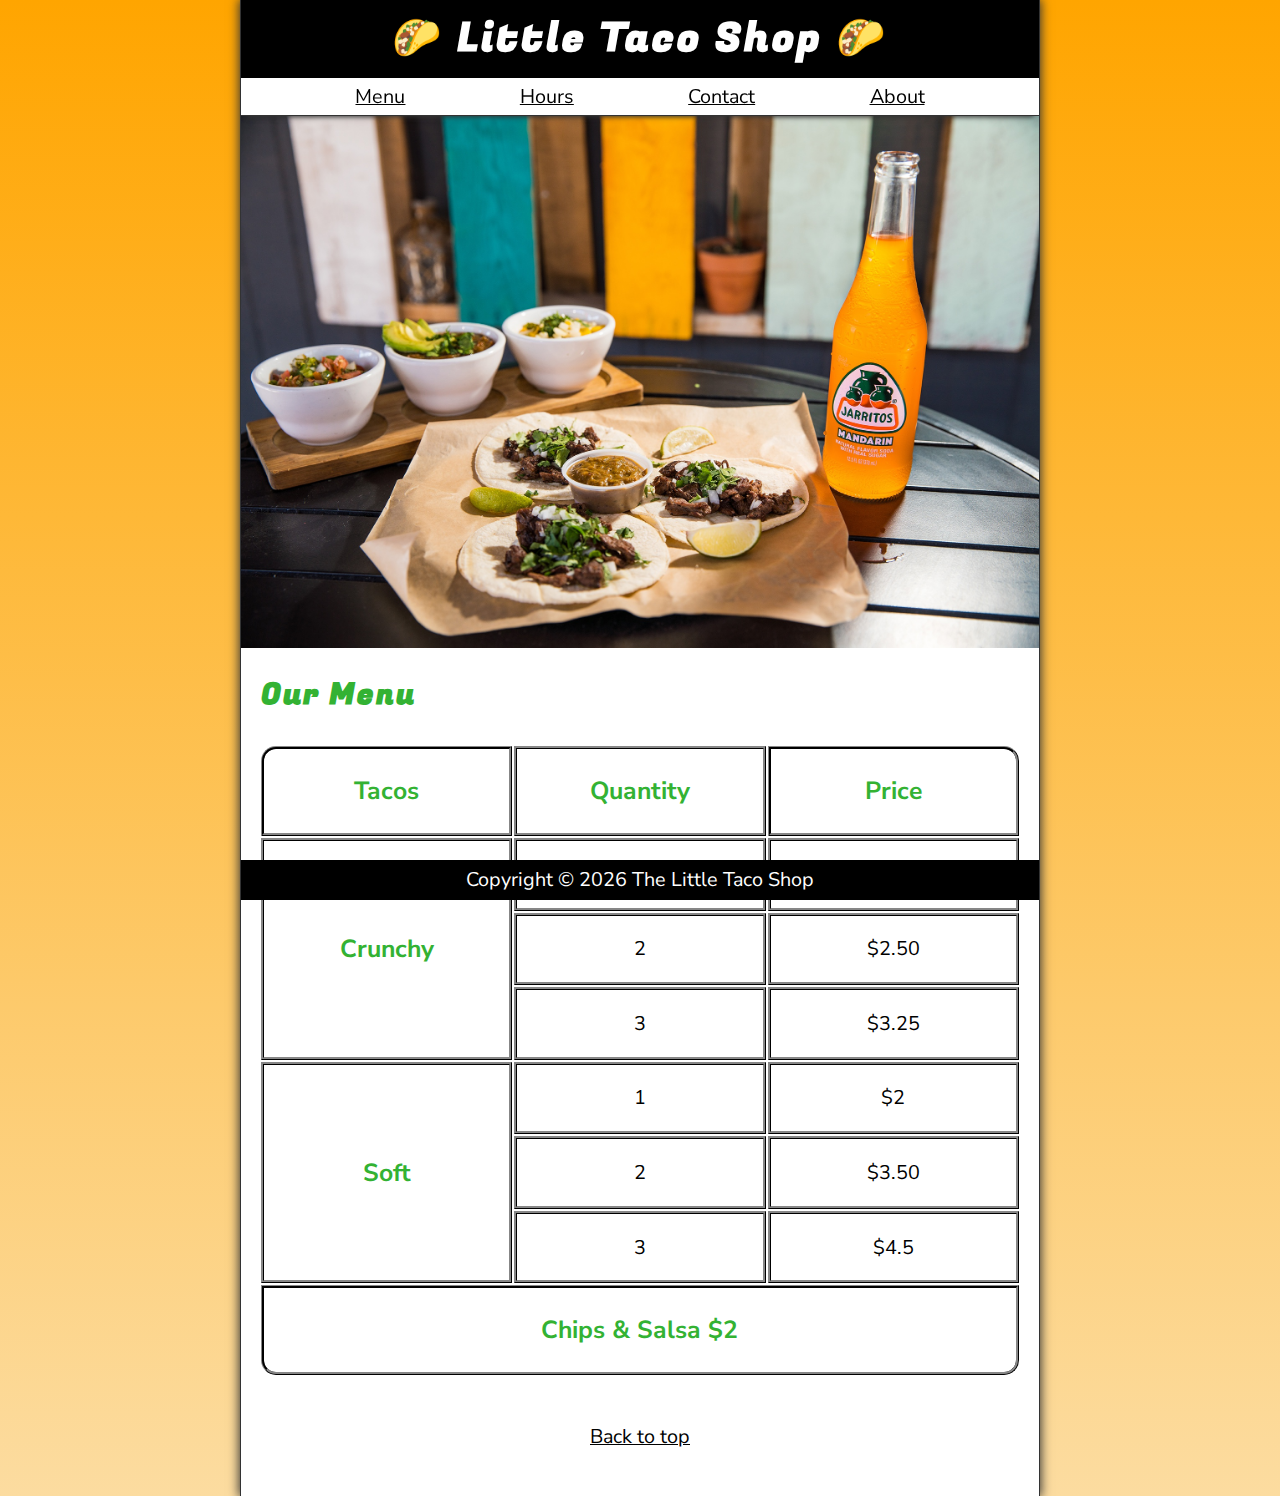
<file: index.html>
<!DOCTYPE html>
<html lang="en">

<head>
    <meta charset="UTF-8">
    <meta name="author" content="Natraj">
    <meta name="viewport" content="width=device-width, initial-scale=1.0">
    <meta http-equiv="X-UA-Compatible" content="IE=edge">
    <meta name="description" content="The offcial website for the Little Taco Shop">
    <title>The Little Taco Shop</title>
    <link rel="shortcut icon" href="favicon.ico" type="image/x-icon">
    <link rel="stylesheet" href="./css/style.css">
    <script src="js/script.js" defer></script>
</head>

<body>
    <header class="header">
        <h1 class="header__h1">Little Taco Shop</h1>
        <nav class="header__nav">
            <ul class="header__ul">
                <li><a href="#menu">Menu</a></li>
                <li><a href="/hours.html">Hours</a></li>
                <li><a href="/contact.html">Contact</a></li>
                <li><a href="/about.html">About</a></li>
            </ul>
        </nav>
    </header>
    <section class="hero">
        <h2 class="hero__h2">Welcome!</h2>
        <figure>
            <img src="./img/tacos _and_drink_1908_1273.jpg" alt="Tacos and Drink" title="We love Tacos" width="1908"
                height="1273">
            <figcaption class="offscreen">Tacos and a Drink</figcaption>
        </figure>
    </section>
    <main class="main">
        <article id="menu" class="main__article menu">
            <h2 class="menu__h2">Our Menu</h2>
            <table class="menu__container">
                <caption class="offscreen">Our Tacos</caption>
                <thead>
                    <tr>
                        <th class="menu__header" scope="col">Tacos</th>
                        <th class="menu__header" scope="col">Quantity</th>
                        <th class="menu__header" scope="col">Price</th>
                    </tr>
                </thead>
                <tbody>
                    <tr>
                        <th scope="row" rowspan="3" class="menu__header menu__cr">Crunchy</th>
                        <td class="menu__item">1</td>
                        <td class="menu__item">$1.50</td>
                    </tr>
                    <tr>
                        <td class="menu__item">2</td>
                        <td class="menu__item">$2.50</td>
                    </tr>
                    <tr>
                        <td class="menu__item">3</td>
                        <td class="menu__item">$3.25</td>
                    </tr>
                    <tr>
                        <th scope="row" rowspan="3" class="menu__header menu__sf">Soft</th>
                        <td class="menu__item">1</td>
                        <td class="menu__item">$2</td>
                    </tr>
                    <tr>
                        <td class="menu__item">2</td>
                        <td class="menu__item">$3.50</td>
                    </tr>
                    <tr>
                        <td class="menu__item">3</td>
                        <td class="menu__item">$4.5</td>
                    </tr>
                </tbody>
                <tfoot>
                    <tr>
                        <td colspan="3" class="menu__item menu__cs">Chips &amp; Salsa $2</td>
                    </tr>
                </tfoot>
            </table>
            <br>
            <p class="center">
                <a href="#">Back to top</a>
            </p>
        </article>
    </main>
    <footer class="footer">
        <p>
            <span class="nowrap">Copyright &copy; <time id="year"></time></span>
            <span class="nowrap">The Little Taco Shop</span>
        </p>
    </footer>
</body>

</html>
</file>
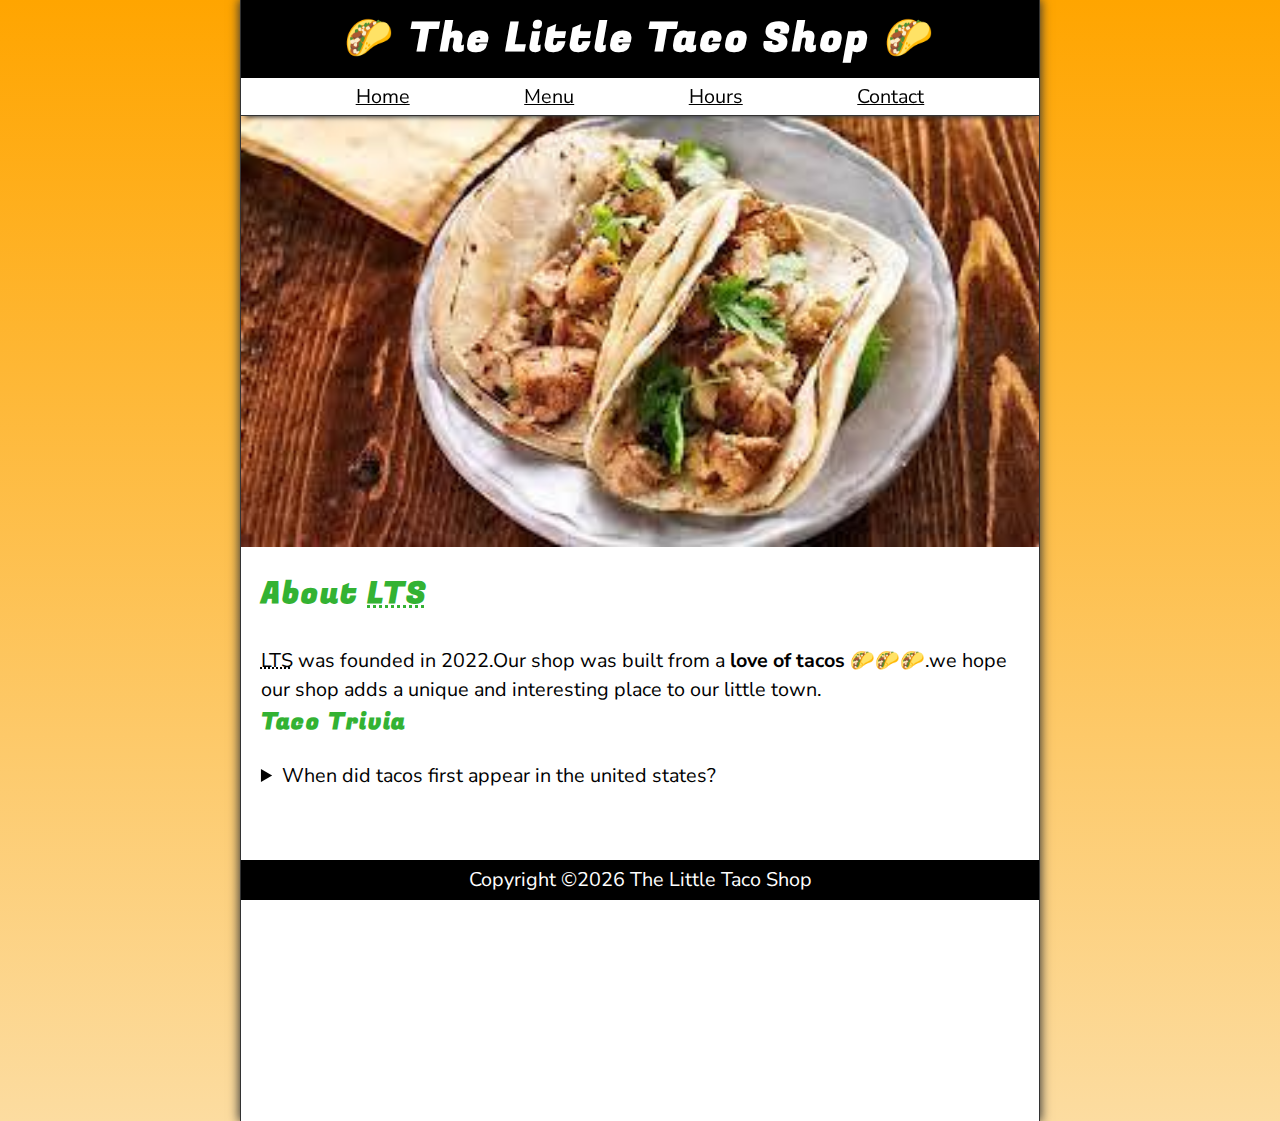
<file: about.html>
<!DOCTYPE html>
<html lang="en">

<head>
    <meta charset="UTF-8">
    <meta name="author" content="Natraj">
    <meta name="viewport" content="width=device-width, initial-scale=1.0">
    <meta http-equiv="X-UA-Compatible" content="IE=edge">
    <meta name="description" content="About the Little Taco Shop">
    <title>About LTS</title>
    <link rel="shortcut icon" href="favicon.ico" type="image/x-icon">
    <link rel="stylesheet" href="./css/style.css">
    <script src="js/script.js" defer></script>
</head>

<body>
    <header class="header">
        <h1 class="header__h1">The Little Taco Shop</h1>
        <nav class="header__nav">
            <ul class="header__ul">
                <li><a href="/">Home</a></li>
                <li><a href="/#menu">Menu</a></li>
                <li><a href="/hours.html">Hours</a></li>
                <li><a href="/contact.html">Contact</a></li>
            </ul>
        </nav>
    </header>
    <section>
        <figure>
            <img src="./img/taos_delicioso_1200_650.jpg" alt="Tacos Delicioso" title="Tacos Delicioso" width="1200"
                height="650">
            <figcaption class="offscreen">Try this delicious tacos</figcaption>
        </figure>
    </section>
    <main class="main">
        <article id="about" class="main__article
         about">
            <h2>About <abbr title="The Little Taco Shop">LTS</abbr></h2>
            <p><abbr title="The Little Taco Shop">LTS</abbr> was founded in <time datetime="2022">2022</time>.Our shop
                was built from a <strong>love of tacos</strong> 🌮🌮🌮.we hope our shop adds a unique and interesting
                place to our little town.
            </p>
            <aside class="about__trivia">
                <h3>Taco Trivia</h3>
            </aside>
            <details>
                <summary>When did tacos first appear in the united states?</summary>
                <p class="about__trivia-answer">Jefferey M. Pilcher, taco historian and professor of history at the
                    University of Minnesota, says the
                    earliest mention of tacos in the united states are in a newspaper from <time
                        datetime="1905">1905</time>. (Source: <cite><a
                            href="https://www.smithsonianmag.com/arts-culture/where-did-the-taco-come-from-81228162/">Smithsonian
                            Magazinee</a></cite>)
                </p>
            </details>
        </article>
    </main>
    <footer class="footer">
        <p>
            <span class="nowrap">Copyright &copy;<time id="year"></time></span></span>
            <span class="nowrap">The Little Taco Shop</span>
        </p>
    </footer>
</body>

</html>
</file>
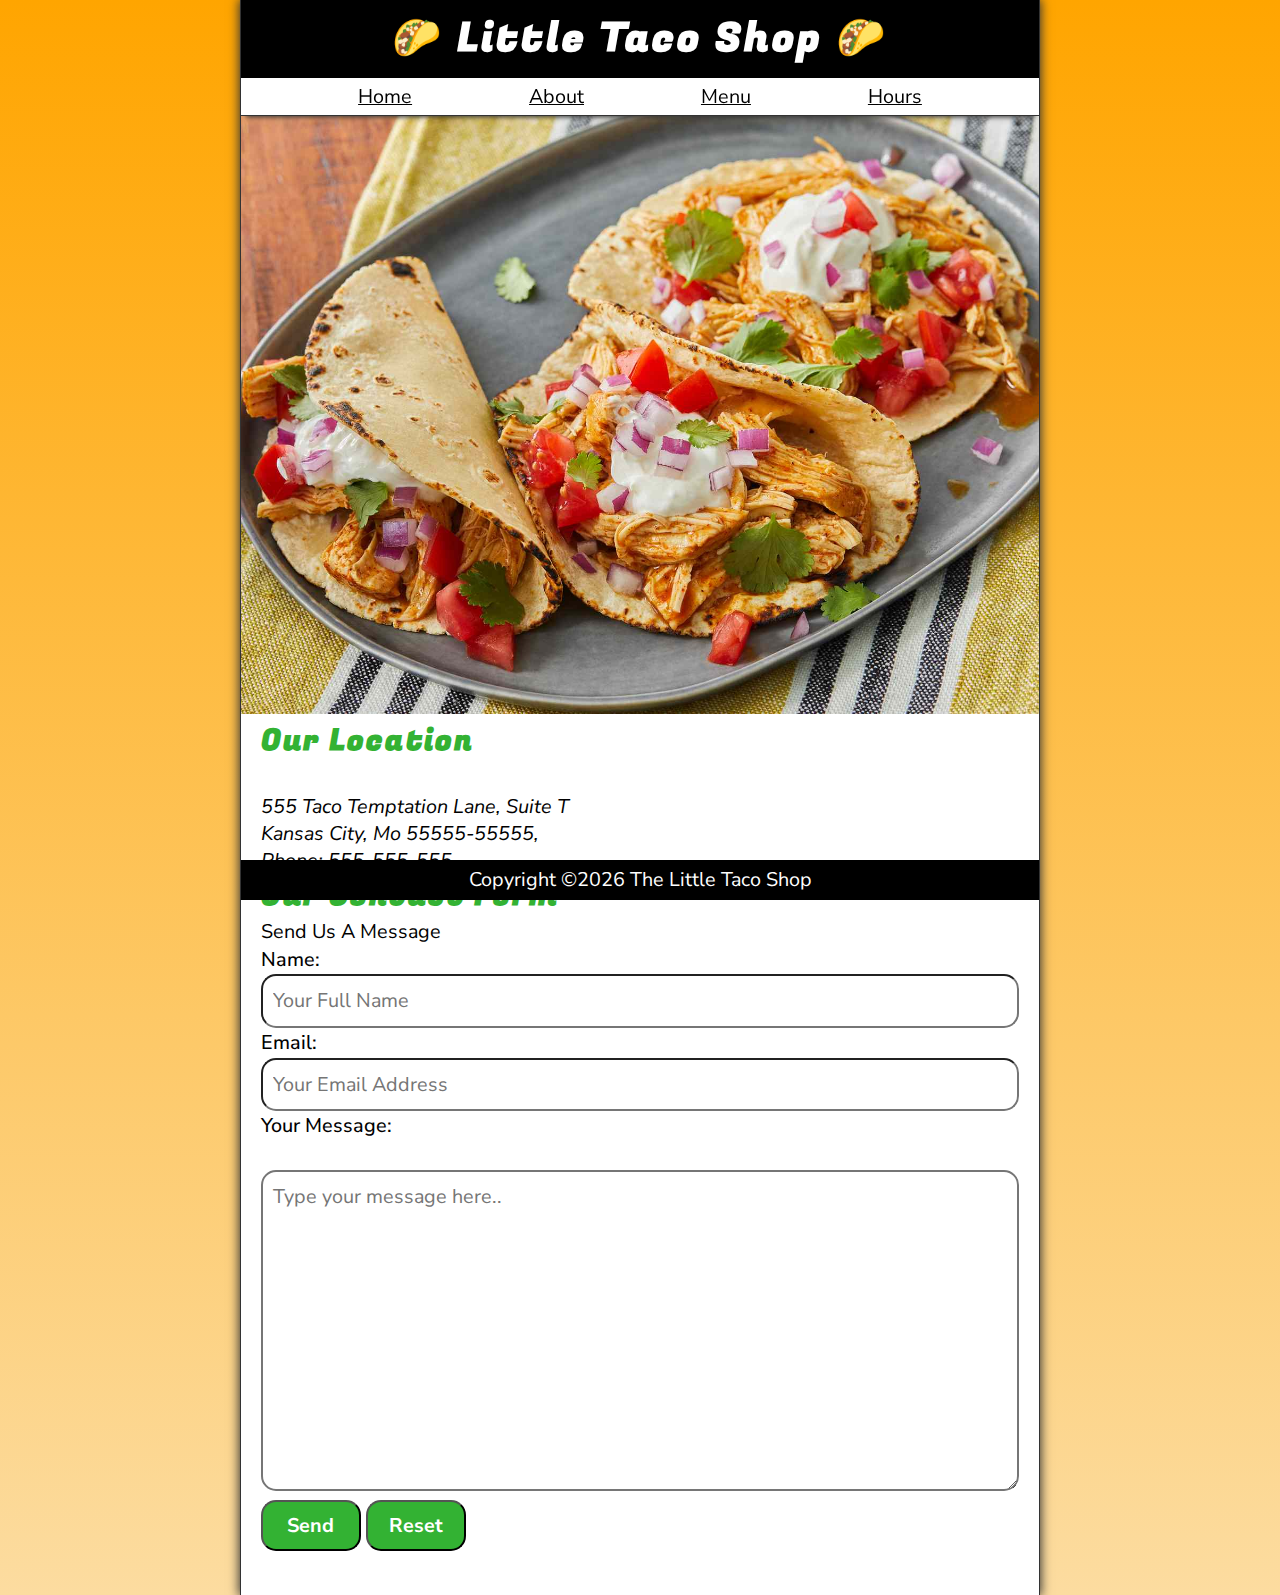
<file: contact.html>
<!DOCTYPE html>
<html lang="en">

<head>
    <meta charset="UTF-8">
    <meta name="author" content="Natraj">
    <meta name="viewport" content="width=device-width, initial-scale=1.0">
    <meta http-equiv="X-UA-Compatible" content="IE=edge">

    <meta name="description" content="Contact information for the Little Taco Shop">
    <title>The Little Taco Shop</title>
    <link rel="shortcut icon" href="favicon.ico" type="image/x-icon">
    <link rel="stylesheet" href="/css/style.css">
    <script src="js/script.js" defer></script>
</head>

<body>
    <header class="header">
        <h1 class="header__h1">Little Taco Shop</h1>
        <nav class="header__nav">
            <ul class="header__ul">
                <li><a href="/">Home</a></li>
                <li><a href="/about.html">About</a></li>
                <li><a href="/#menu">Menu</a></li>
                <li><a href="/hours.html">Hours</a></li>
            </ul>
        </nav>
    </header>
    <section>
        <figure>
            <img src="./img/tacos_close_up_1500_1125.jpg" alt="Little Taco close up image" title="We love Tacos"
                width="1500" height="1125">
            <figcaption class="offscreen">Tacos and a Drink</figcaption>
        </figure>
    </section>
    <main class="main">
        <aricle class="main__article">
            <h2>Our Location</h2>
            <address>
                555 Taco Temptation Lane, Suite T <br>
                Kansas City, Mo 55555-55555,<br>
                Phone: <a href="tel:+5555555555">555-555-555</a>
            </address>
        </aricle>
        <aricle class="main__article contact">
            <h2 class="contact__h2">Our Contact Form</h2>
            <form action="https://httpbin.org/get" class="contact__form">
                <fieldset class="contact__fieldset">
                    <legend>Send Us A Message</legend>
                    <p class="contact__p">
                        <label class="contact__label" for="name">Name:</label>
                        <input class="contact__input" type="text" name="name" id="name" placeholder="Your Full Name">
                    </p>
                    <p class="contact__p">
                        <label class="contact__label" for="email">Email:</label>
                        <input class="contact__input" type="email" name="email" id="email"
                            placeholder="Your Email Address" required>
                    </p>
                    <p class="contact__p">
                        <label class="contact__label" for="message">Your Message:</label>
                        <br>
                        <textarea class="contact__textarea" name="message" id="message"
                            placeholder="Type your message here.." cols="30" rows="10"></textarea>
                    </p>
                </fieldset>
                <button class="contact__button" type="submit">Send</button>
                <button class="contact__button" type="reset">Reset</button>
            </form>
        </aricle>
    </main>
    <footer class="footer">
        <p>
            <span class="nowrap">Copyright &copy;<time id="year"></time></span></span>
            <span class="nowrap">The Little Taco Shop</span>
        </p>
    </footer>
</body>

</html>
</file>
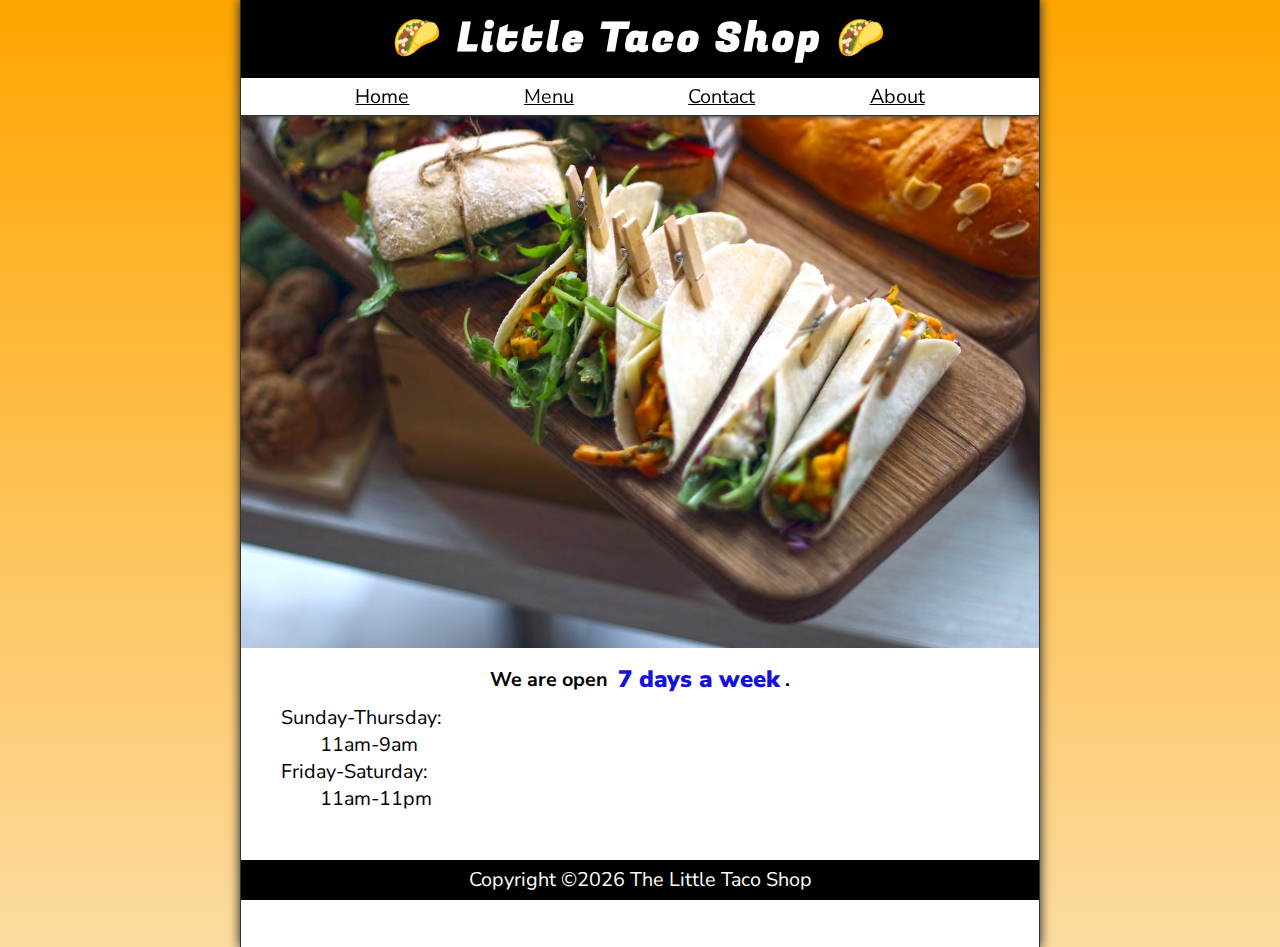
<file: hours.html>
<!DOCTYPE html>
<html lang="en">

<head>
    <meta charset="UTF-8">
    <meta name="author" content="Natraj">
    <meta name="viewport" content="width=device-width, initial-scale=1.0">
    <meta http-equiv="X-UA-Compatible" content="IE=edge">
    <meta name="description" content="Store Hours for the Little Taco Shop">
    <title>The Little Taco Shop</title>
    <link rel="shortcut icon" href="favicon.ico" type="image/x-icon">
    <link rel="stylesheet" href="./css/style.css">
    <script src="js/script.js" defer></script>
</head>

<body>
    <header class="header">
        <h1 class="header__h1">Little Taco Shop</h1>
        <nav class="header__nav">
            <ul class="header__ul">
                <li><a href="/">Home</a></li>
                <li><a href="/#menu">Menu</a></li>
                <li><a href="/contact.html">Contact</a></li>
                <li><a href="/about.html">About </a></li>
            </ul>
        </nav>
    </header>
    <section class="hero">
        <figure>
            <img src="./img/tacos_tray_1125_750.jpeg" alt="A tray of Tasty Tacos" title="We love trays of Tacos"
                width="1125" height="750">
            <figcaption class="offscreen">A Tray of Tacos</figcaption>
        </figure>
    </section>
    <main class="main">
        <aricle class="main__article">
            <h4>We are open <span>7 days a week</span>.</h4>
            <dl class="hours__list">
                <dt class="hours__term">Sunday-Thursday:</dt>
                <dd class="hours__detail">11am-9am</dd>
                <dt class="hours__term">Friday-Saturday:</dt>
                <dd class="hours__detail">11am-11pm</dd>
            </dl>

        </aricle>
    </main>
    <footer class="footer">
        <p>
            <span class="nowrap">Copyright &copy;<time id="year"></time></span></span>
            <span class="nowrap">The Little Taco Shop</span>
        </p>
    </footer>
</body>

</html>
</file>
<file: css/style.css>
/* Import the external font from google font */
@import url('https://fonts.googleapis.com/css2?family=Fugaz+One&family=Nunito+Sans:opsz,wght@6..12,200&display=swap');

/* css reset */
*,*::after,*::before{
    padding: 0;
    margin: 0;
    box-sizing: border-box;
}

/* this will make the images block as well as responsive */
img {
    display: block;
    max-width: 100%;
    height:auto;
}

input,button,textarea{
    font:inherit;
}

/* CSS Variables */
:root{
    /* Fonts */
    --FF:'Nunito Sans', sans-serif;
    --FF-HEADINGS: "Fugaz One", cursive;
    --FS: clamp(1rem, 2.2vh,1.5rem); /*REDUCES MEDIA QUERY FOR FONT */
    /* COLORS */
    --BGCOLOR:orange;
    --BGCOLOR-FADE:rgb(252,220,160);
    --BGIMAGE:linear-gradient(to bottom, var(--BGCOLOR), var(--BGCOLOR-FADE));
    --BODY-BGCOLOR:#FFF;
    --FONT-COLOR:#000;
    --BORDER-COLOR:#333;
    --HIGHLIGHT-COLOR:rgb(51,178,51);
    --LINK-COLOR:#000;
    --LINK-HOVER:hsla(0, 0%, 0%, 0.6);
    --LINK-ACTIVE:orange;
    --HEADER-BGCOLOR:#000;
    --HEADER-COLOR:#FFF;
    --NAV-BGCOLOR:#FFF;
    --HERO-BGCOLOR:rgba(51,178,51,0.75);
    --HERO-COLOR:#FFF;
    /* BORDERS */
    --BORDERS: 1px solid var(--BORDER-COLOR);
    --BORDER-RADIUS:15px;

    /*standard Padding */
    --PADDING-TB:0.25em;
    --PADDING-SIDE:2.5%;

    /* Standard Margin */
    --MARGIN:clamp(1em,2.vh,1.5em);
}

@media (prefers-color-scheme:dark){
    :root{
        --BGCOLOR:BLACK;
        --BGCOLOR-FADE:GRAY;
        --HEADER-COLOR:WHITESMOKE;
        --NAV-BGCOLOR:rgb(20,20,220);
        --HERO-COLOR:#333;
        --BODY-BGCOLOR:#333;
        --FONT-COLOR:WHITESMOKE;
        --HIGHLIGHT-COLOR:rgb(177, 37, 27);
        --LINK-COLOR:#000000;
        --LINK-HOVER:hsla(0, 0%, 0%, 0.6);
        --LINK-ACTIVE:orange;
        --HEADER-BGCOLOR:#000;
        --HEADER-COLOR:#FFF;
        --NAV-BGCOLOR:#FFF;
        --HERO-BGCOLOR:rgba(212, 70, 27, 0.75);
        --HERO-COLOR:#FFF;
    }
}

/* Utility classes */

.offscreen{
    position:absolute;
    left:-10000px;
}

.nowrap{
    white-space: nowrap;
}

.center{
    text-align:center;
}

/* General Styles */
html{
    scroll-behavior: smooth;
    font-family: var(--FF);
    font-size: var(--FS);
    background-color: var(--BGCOLOR);
    background-image: var(--BGIMAGE);
}

body{
    background-color: var(--BODY-BGCOLOR);
    color: var(--FONT-COLOR);
    min-height: 100vh;
    max-width:800px;
    margin:0 auto;
    border-left:var(--BORDERS);
    border-right:var(--BORDERS);
    box-shadow: 0 0 10px 1px var(--BORDER-COLOR);
}

h1,h2,h3{
    font-family: var(--FF-HEADINGS); 
    letter-spacing: 0.07em;
}

h2,h3{
    margin-bottom:1em;
    color:var(--HIGHLIGHT-COLOR);
}

p{
    line-height: 1.5;
}

a:any-link{
    color:var(--LINK-COLOR);
}
a:hover,a:focus-visible{
    color:var(--LINK-HOVER)
}
a:active{
    color:var(--LINK-ACTIVE);
}

/* Header */

.header{
    position:sticky;
    top:0;
    z-index:1;
}
.header__h1{
    text-align: center;
    background-color: var(--HEADER-BGCOLOR);
    color:var(--HEADER-COLOR);
    padding:var(--PADDING-TB) var(--PADDING-SIDE);
}

.header__nav{
    background-color: var(--NAV-BGCOLOR);
    border-bottom: var(--BORDERS);
    box-shadow: 0 6px 5px -5px var(--BORDER-COLOR);
}

.header__ul{
    padding:var(--PADDING-TB) var(--PADDING-SIDE);
    list-style-type: none;
    display: flex;
    justify-content: space-evenly;
    gap:1rem;
}

/* Hero Section */

.hero{
    position:relative;
}
.hero__h2{
    background-color: var(--HERO-BGCOLOR);
    color:var(--HERO-COLOR);
    padding:0.25rem 0.5rem;
    letter-spacing:0.1rem;
    text-shadow: 2px 2px 5px var(--BORDER-COLOR);
    position: absolute;
    top:-100px;
    left:20px;
    animation:showWelcome 0.5s ease-in-out 1s forwards;
}

@keyframes showWelcome {
    0%{
        top:-20px;
        transform:skew(0deg,-5deg)
        scaleY(0);
    }
    80%{
        top:30px;
        transform:skew(10deg,-5deg);
        scaleY:(1.2);
    }
    100%{
        top:20px;
        transform:skew(10deg,-5deg);
        scaleY:(1);
    }
}

/* Footer  */

.footer{
    position:sticky;
    bottom:0;
    background-color: var(--HEADER-BGCOLOR);
    color:var(--HEADER-COLOR);
    padding:var(--PADDING-TB) var(--PADDING-SIDE);
    text-align: center;
}
/* Main */

.main{
    padding:var(--PADDING-TB) var(--PADDING-SIDE);
}

.main__article{
    scroll-margin-top:6.5rem ;
    margin: var(--MARGIN);
}

.main__article:first-child{
    margin-top: 1rem;
}
.main__article:last-child,main .hours__article{
    min-height:calc(100vh - 20rem);
}

/* About */

.about__trivia{
  margin:var(--MARGIN);
}

.about__trivia-answer{
    margin-top: 1em;
}

/* Contact */
.contact__h2{
    margin:0;
}

.contact__fieldset{
    border:none;
}

.contact__label{
    display: block;
    font-weight: 500;
}

.contact__input,.contact__textarea{
    padding:0.5rem;
    border-radius:var(--BORDER-RADIUS);
    border-width:2px;
    width:100%;
}

.contact__button{
    padding:0.5rem;
    border-radius:var(--BORDER-RADIUS);
    width:100px;
    background-color: var(--HIGHLIGHT-COLOR);
    color:var(--HEADER-COLOR);
    font-weight:bolder;
}

/* Hours */

h4{
    text-align: center;
    margin: 0.5rem;
}

h4 span{
    color:rgb(22, 18, 218);
    padding:0.5rem 0.25rem;
    font-size: larger;
    font-weight: 900;
}

.hours__list{
    margin-left:1rem;
    padding-bottom:1rem;
    min-height:10rem;
}
.hours__term{
    color:black;
}
.hours__detail{
    text-indent: 2rem;;
}

/* Menu */
thead,tbody,tfoot,tr{
    display:contents;
}

.menu__container{
    display:grid;
    grid-template-columns: repeat(3,1fr);
    grid-template-areas: 
    "hd1 hd2 hd3"
    "cr cr1 cr1p"
    "cr cr2 cr2p"
    "cr cr3 cr3p"
    "sf sf1 sf1p"
    "sf sf2 sf2p"
    "sf sf3 sf3p"
    "cs cs cs";
    gap:0.1em;
    margin-bottom: 1em;
}

.menu__cr{
  grid-area: cr;
}
.menu__sf{
    grid-area: sf;
  }
.menu__cs{
    grid-area: cs;
    color: var(--HIGHLIGHT-COLOR);
    font-weight: bolder;
  }
.menu__cr,.menu__sf,.menu__cs,.menu__header{
    color:var(--HIGHLIGHT-COLOR);
    font-weight: bolder;
    height:100%;
    display:grid;
    place-content: center;
}


.menu__header,.menu__item{
    width:100%;
    padding:1em;
    border:medium ridge var(--BORDER-COLOR);
}

.menu__item{
    display:grid;
    place-content: center;
}

thead th:first-child{
    border-top-left-radius: var(--BORDER-RADIUS);
}
thead th:last-child{
    border-top-right-radius: var(--BORDER-RADIUS);
}

tfoot td{
    border-bottom-left-radius: var(--BORDER-RADIUS);
    border-bottom-right-radius: var(--BORDER-RADIUS);
}

@media screen and (min-width:576px){
    .header__h1::before{
        content:"🌮 ";
    }
    .header__h1::after{
        content:" 🌮";
    }

    .menu__header,.menu__cr,.menu__cs,.menu__sf{
        font-size: 125%;
    }
}
</file>
